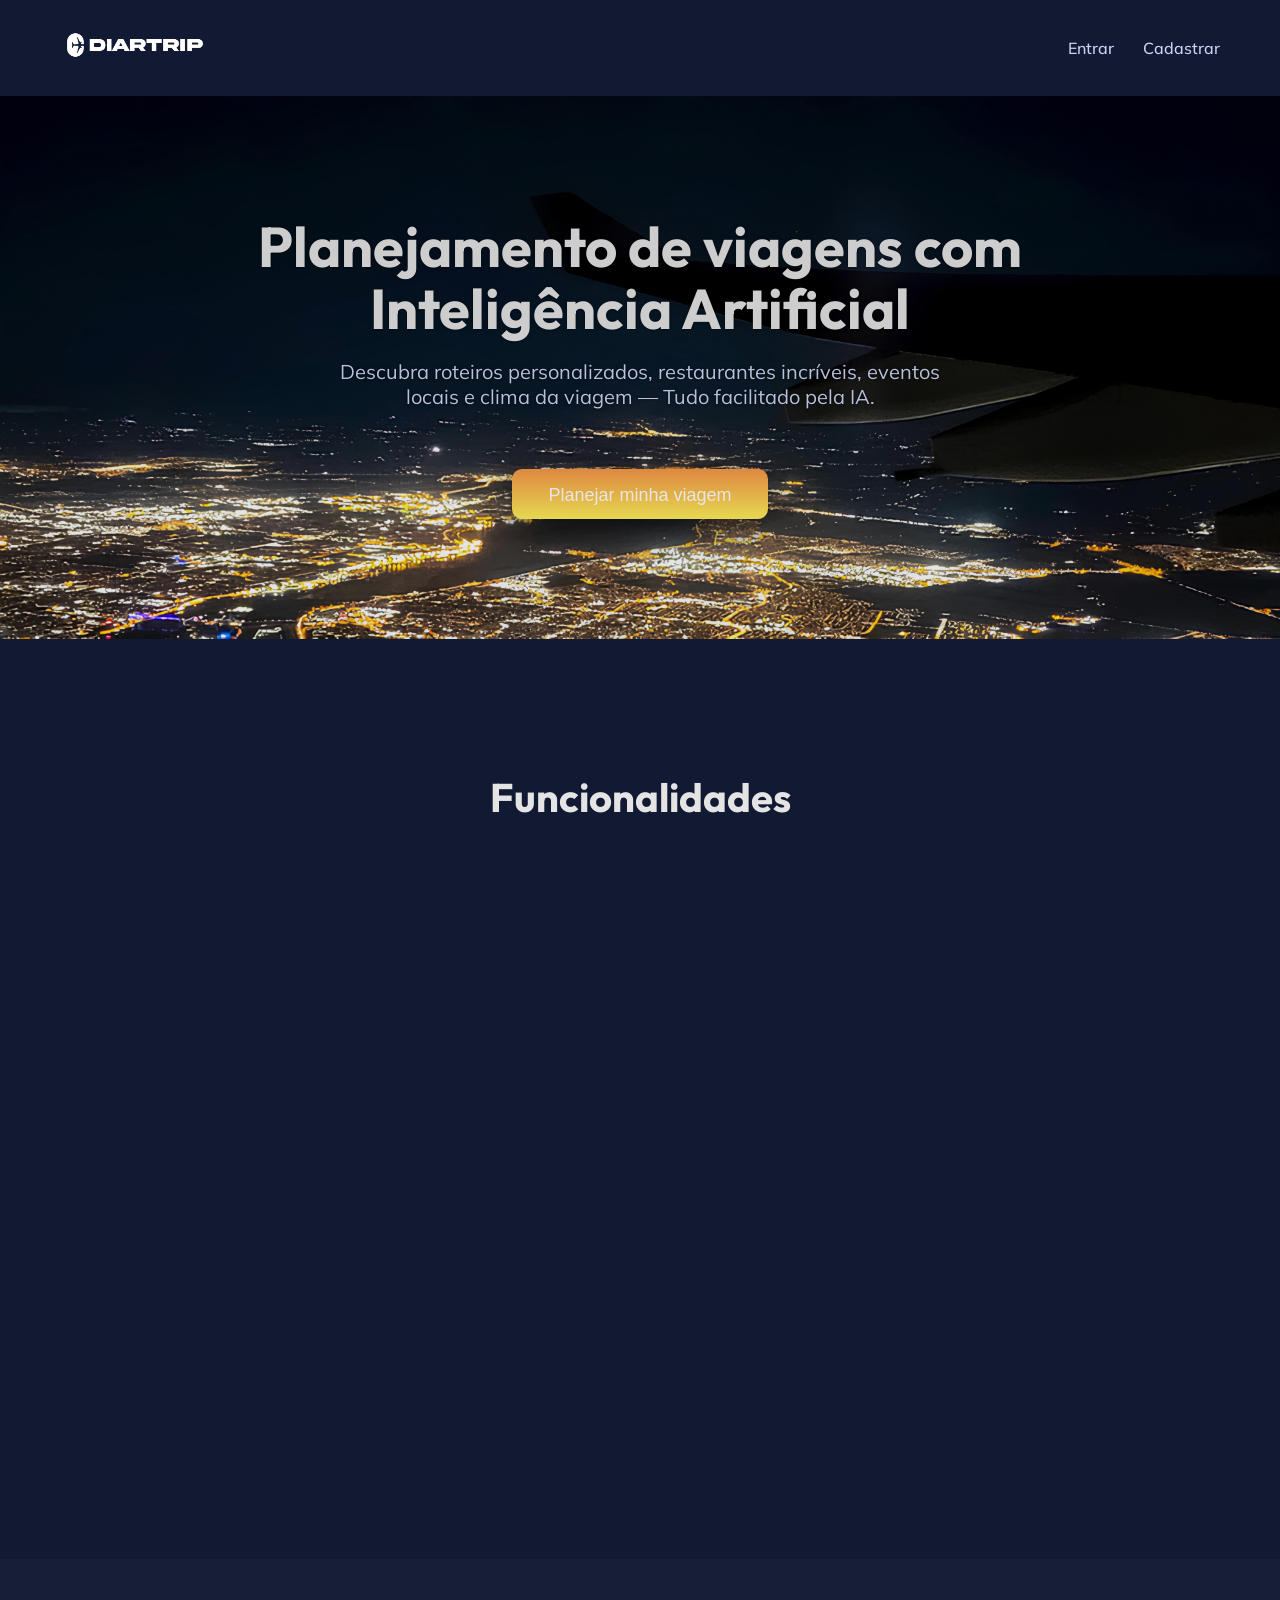
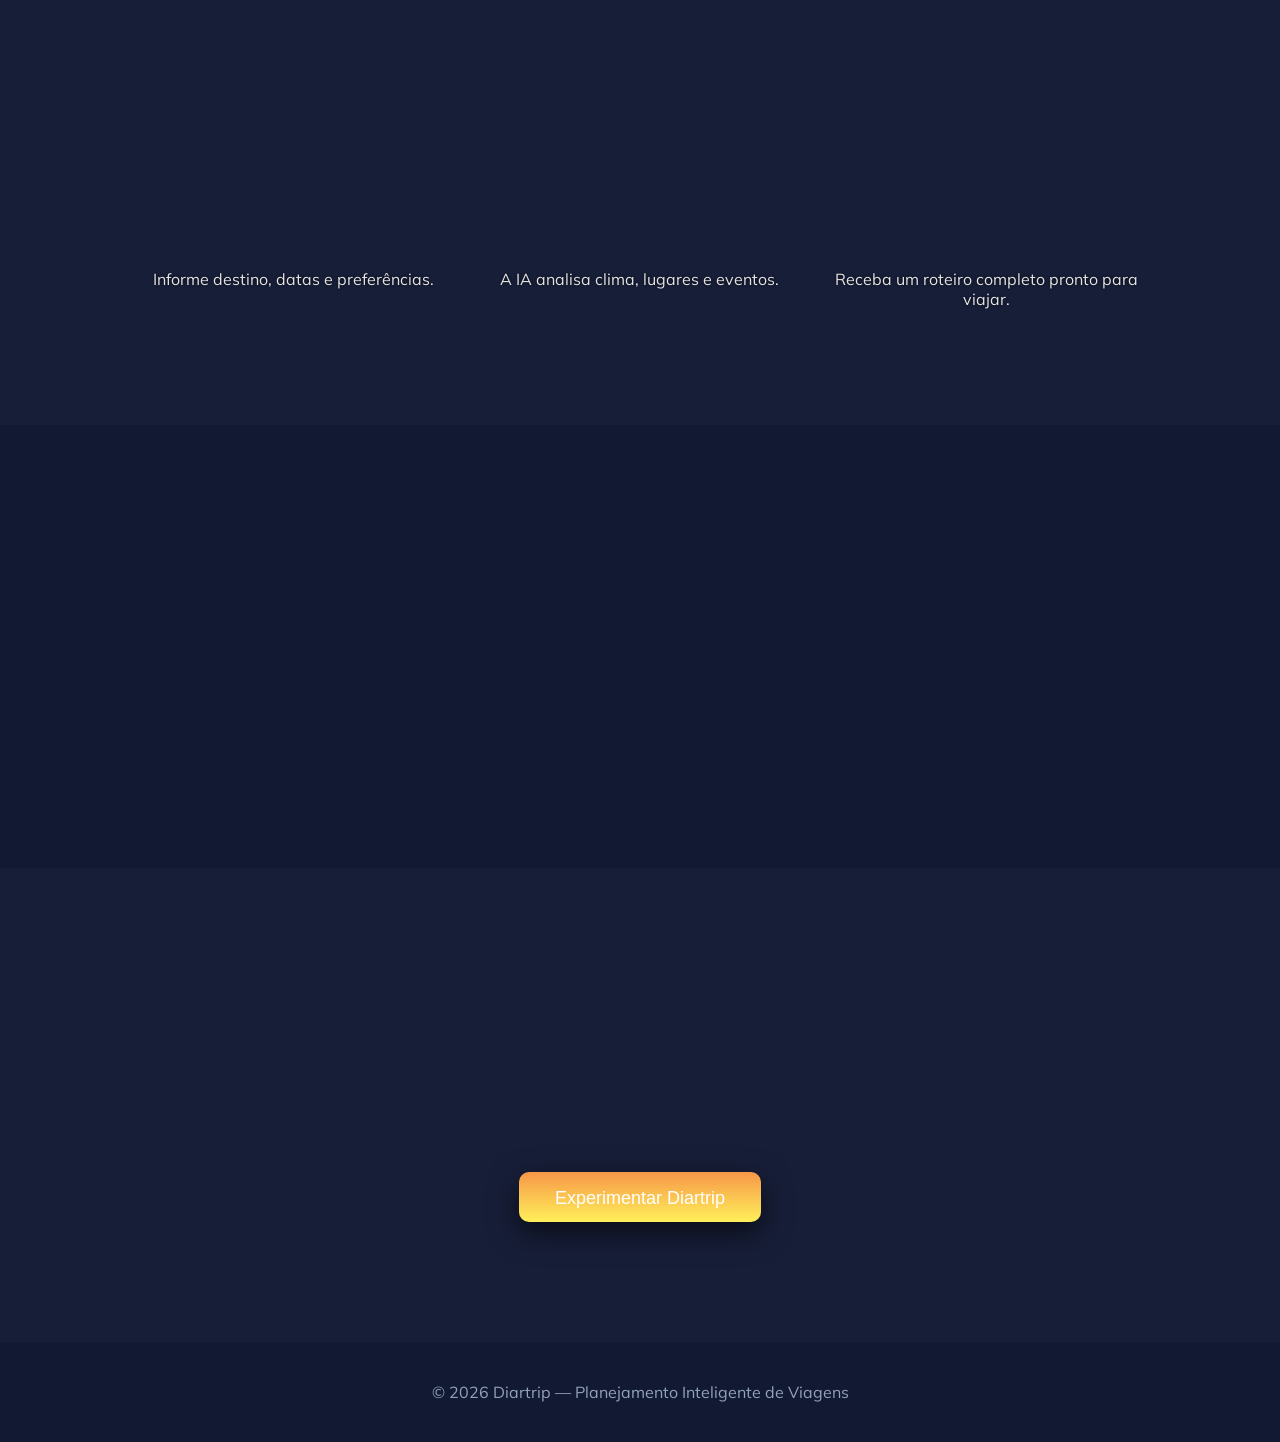
<file: index.html>
<!DOCTYPE html>
<html lang="pt-br">
<head>
<meta charset="UTF-8">
<meta name="viewport" content="width=device-width, initial-scale=1.0">
<title>Diartrip</title>
<link href="https://fonts.googleapis.com/css2?family=Inter:wght@300;400;600;700&display=swap" rel="stylesheet">
<link href="https://unpkg.com/aos@2.3.1/dist/aos.css" rel="stylesheet">
<link rel="stylesheet" href="static/style.css">
<link rel="shortcut icon" href="imagens/favicon-diartrip.png" type="image/x-icon">
</head>
<body>
    <header>
        <a href="index.html"><div class="logo"><img src="imagens/logo-diartrip.png" alt=""></div></a>
        <nav>
            <a href="login.html">Entrar</a>
            <a href="form.html">Cadastrar</a>
            <!-- <a href="#reviews">Avaliações</a> -->
        </nav>
    </header>

    <section class="hero">
        <h1 class="titulo">Planejamento de viagens com Inteligência Artificial</h1>
        <p>Descubra roteiros personalizados, restaurantes incríveis, eventos locais e clima da viagem —  Tudo facilitado pela IA.</p>
        <button class="cta"><a href="form.html">Planejar minha viagem</a></button>
    </section>

    <section id="features" class="features">
        <h2 class="section-title titulo" data-aos="fade-up">Funcionalidades</h2>
        <div class="grid">

        <div class="card" data-aos="fade-up">
            <div class="icon">🤖</div>
            <h3 class="titulo">Roteiros com IA</h3>
            <p >Planejamento automático baseado no seu estilo de viagem, datas e orçamento.</p>
        </div>

        <div class="card" data-aos="fade-up">
            <div class="icon">🌦️</div>
            <h3 class="titulo">Clima da viagem</h3>
            <p >Veja a previsão do tempo durante o período da viagem.</p>
        </div>

        <div class="card" data-aos="fade-up">
            <div class="icon">🍽️</div>
            <h3 class="titulo">Restaurantes recomendados</h3>
            <p >Descubra os melhores restaurantes avaliados por viajantes.</p>
        </div>

        <div class="card" data-aos="fade-up">
            <div class="icon">🎉</div>
            <h3 class="titulo">Eventos locais e pontos turísticos</h3>
            <!-- <p>Shows, festivais, eventos que acontecerão durante sua viagem.</p> -->
            <p >Pontos turístico, shows, festivais e eventos próximos ao seu destino e todos os seus detalhes.</p>
        </div>

        <div class="card" data-aos="fade-up">
            <div class="icon">🏨</div>
            <h3 class="titulo">Hotéis ideais</h3>
            <p >Encontre hospedagens com localização estratégica.</p>
        </div>

        <div class="card" data-aos="fade-up">
            <div class="icon">🗺️</div>
            <h3 class="titulo">Roteiro otimizado</h3>
            <p >A IA organiza os passeios evitando deslocamentos desnecessários.</p>
        </div>

        <div class="card" data-aos="fade-up">
            <div class="icon">🗣️</div>
            <h3 class="titulo">Conversa com IA</h3>
            <p >Converse com a IA e tire dúvidas facilmente.</p>
        </div>
        
        <div class="card" data-aos="fade-up">
            <div class="icon">📈</div>
            <h3 class="titulo">Formação de grupos</h3>
            <p>Reuna-se com os seus amigos ou familiares e discuta as melhores ideias para melhorar a sua viagem.</p>
        </div>

        </div>
    </section>

    <section id="how" class="how">
        <h2 class="section-title" data-aos="fade-up">Como funciona</h2>
        <div class="steps">

        <div>
        <div class="step-number" data-aos="fade-down">1</div>
        <p >Informe destino, datas e preferências.</p>
        </div>

        <div>
        <div class="step-number" data-aos="fade-down">2</div>
        <p >A IA analisa clima, lugares e eventos.</p>
        </div>

        <div>
        <div class="step-number" data-aos="fade-down">3</div>
        <p >Receba um roteiro completo pronto para viajar.</p>
        </div>

        </div>
    </section>

    <section id="reviews" class="testimonials">
        <h2 class="section-title titulo" data-aos="fade-up">O que usuários dizem</h2>
        <div class="grid txt">

        <div class="quote" data-aos="fade-down">
        "Planejei minha viagem inteira em minutos. Incrível!"
        </div>

        <div class="quote" data-aos="fade-down">
        "A IA encontrou restaurantes que eu nunca teria descoberto sozinho."
        </div>

        <div class="quote" data-aos="fade-down">
        "Muito melhor que pesquisar tudo manualmente."
        </div>

        </div>
    </section>

    <section class="cta-section">
        <h2 data-aos="fade-up">Comece a planejar sua próxima aventura</h2>
        <p data-aos="fade-up">Descubra o futuro do planejamento de viagens.</p>
        <button class="cta"><a href="form.html">Experimentar Diartrip</a></button>
    </section>

    <footer class="txt">
    © 2026 Diartrip — Planejamento Inteligente de Viagens
    </footer>


    <script src="https://unpkg.com/aos@2.3.1/dist/aos.js"></script>
    <script>
         AOS.init()
    </script>
</body>
</html>
</file>
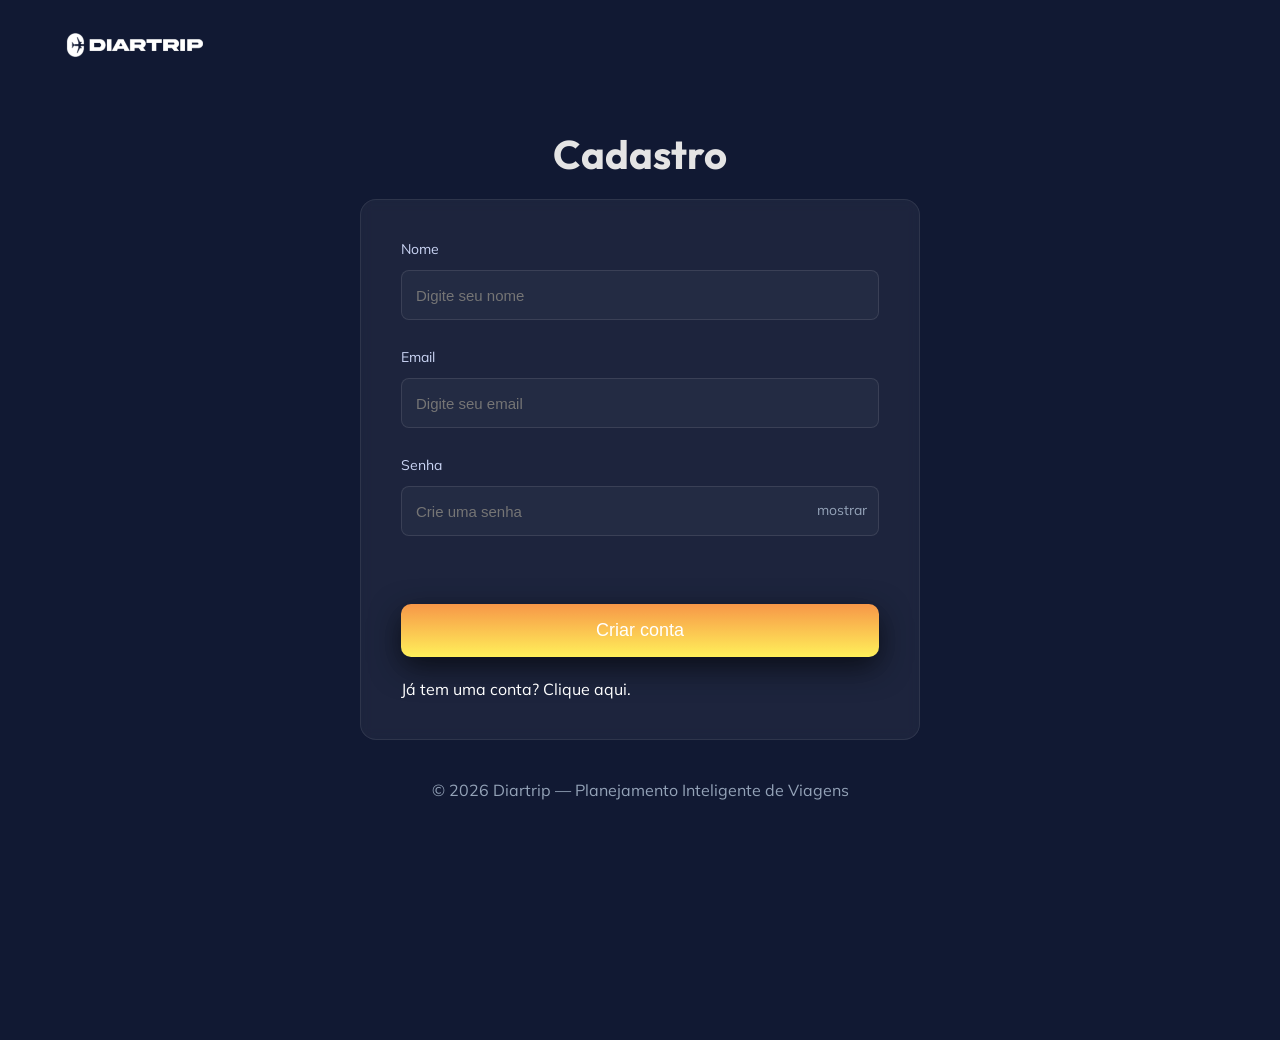
<file: form.html>
<!DOCTYPE html>
<html lang="pt-br">
<head>
    <meta charset="UTF-8">
    <meta name="viewport" content="width=device-width, initial-scale=1.0">
    <link rel="stylesheet" href="static/style.css">
    <link href="https://fonts.googleapis.com/css2?family=Inter:wght@300;400;600;700&display=swap" rel="stylesheet">
    <title>Diartrip - Cadastro</title>
    <link rel="shortcut icon" href="imagens/favicon-diartrip.png" type="image/x-icon">
</head>
<body>
    <header>
        <a href="index.html"><div class="logo"><img src="imagens/logo-diartrip.png" alt=""></div></a>
    </header>
    <section style="padding:100px 20px; max-width:600px; margin:auto; position: relative; bottom: 100px;">
        <h2 class="section-title titulo" style="margin-bottom:20px;">Cadastro</h2>
        <form id="signupForm" style="display:flex; flex-direction:column; gap:22px; background:rgba(255,255,255,0.05); padding:40px; border-radius:16px; border:1px solid rgba(255,255,255,0.08); backdrop-filter:blur(6px); position:relative;">

        <div class="field">
        <label>Nome</label>
        <input id="name" type="text" placeholder="Digite seu nome" required>
        <span class="error" id="nameError"></span>
        </div>

        <div class="field">
        <label>Email</label>
        <input id="email" type="email" placeholder="Digite seu email" required>
        <span class="error" id="emailError"></span>
        </div>

        <div class="field" style="position:relative">
        <label>Senha</label>
        <input id="password" type="password" placeholder="Crie uma senha" required>
        <span id="togglePassword" style="position:absolute; right:12px; top:45px; cursor:pointer; font-size:14px; color:#94a3b8;">mostrar</span>
        <span class="error" id="passwordError"></span>
        </div>
        <input class="cta" id="submit" type="submit" value="Criar conta">
        <div class="login"><a href="login.html">Já tem uma conta? Clique aqui.</a></div>
        
    </form>
    
    <footer>
    © 2026 Diartrip — Planejamento Inteligente de Viagens
    </footer>
<script>
    const form = document.getElementById("signupForm")
    const nameInput = document.getElementById("name")
    const emailInput = document.getElementById("email")
    const passwordInput = document.getElementById("password")
    const togglePassword = document.getElementById("togglePassword")

    const nameError = document.getElementById("nameError")
    const emailError = document.getElementById("emailError")
    const passwordError = document.getElementById("passwordError")

    // const success = document.getElementById("success")

    const submit = document.querySelector("#submit")

    form.addEventListener("submit", function(e){
        e.preventDefault()

        let valid = true

        nameError.textContent = ""
        emailError.textContent = ""
        passwordError.textContent = ""

        if(nameInput.value.length < 3){
            nameError.textContent = "Nome deve ter pelo menos 3 caracteres"
            valid = false
        }

        if(!emailInput.value.includes("@")){
            emailError.textContent = "Email inválido"
            valid = false
        }

        if(passwordInput.value.length < 6){
            passwordError.textContent = "Senha deve ter no mínimo 6 caracteres"
            valid = false
        }

        if(valid){
            // success.style.display = "block"
            form.reset()
        }
    })

    // mostrar ou esconder senha

    togglePassword.addEventListener("click", () => {
        if(passwordInput.type === "password"){
            passwordInput.type = "text"
            togglePassword.textContent = "ocultar"
        }else{
            passwordInput.type = "password"
            togglePassword.textContent = "mostrar"
    }
    })

    // quando for clicado em enviar
    submit.addEventListener("click", async ()=>{
        console.log(
            `
            "nome": ${nameInput.value},
            "email": ${emailInput.value},
            "senha": ${passwordInput.value}
            `
        )

        const nome = nameInput.value
        const email = emailInput.value
        const senha = passwordInput.value

        if(nameInput.value != "" && emailInput.value != "" && passwordInput.value != ""){
            const resp = await fetch(`http://127.0.0.1:8000/usuarios?nome=${nome}&email=${email}&senha=${senha}`, {
            method: "POST",
            headers:{
                "Content-type": "application/json"
            }
            // body: JSON.stringify({
            //     "nome": nome,
            //     "email": email,
            //     "senha": password
            // }),
            })
            if(resp.ok){
                const respLogin = await fetch(`http://127.0.0.1:8000/login?email=${email}&senha=${senha}`, {
                    method: "POST",
                    headers:{
                        "Content-type": "application/json"
                    }
                })

                if(!respLogin.ok){
                    console.log("Erro no login do usuário!")
                    return
                } 

                const dados = await respLogin.text()

                console.log("Dados do login: "+dados)

                const respJson = JSON.parse(dados)

                sessionStorage.setItem("token", respJson.token)
                sessionStorage.setItem("id", respJson.usuario_id)

                window.location.href = "lobby.html" 
            }else{
                const dados = await resp.json()
                console.log("Erro no envio dos dados: "+dados)
                return
            }
        }     
    })
</script>
</body>
</html>
</file>
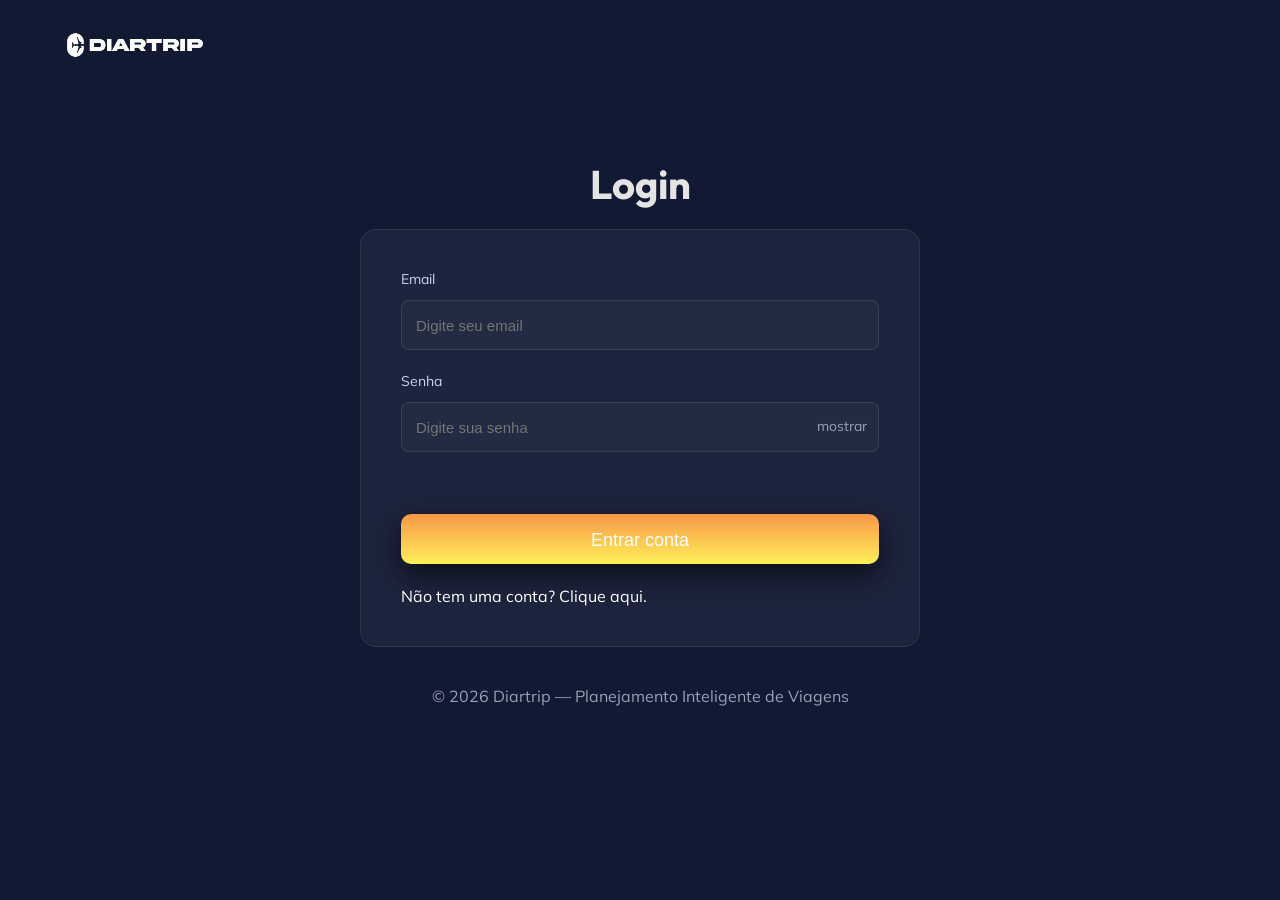
<file: login.html>
<!DOCTYPE html>
<html lang="pt-br">
<head>
    <meta charset="UTF-8">
    <meta name="viewport" content="width=device-width, initial-scale=1.0">
    <link rel="stylesheet" href="static/style.css">
    <link href="https://fonts.googleapis.com/css2?family=Inter:wght@300;400;600;700&display=swap" rel="stylesheet">
    <link href="https://unpkg.com/aos@2.3.1/dist/aos.css" rel="stylesheet">
    <title>Diartrip - Login</title>
    <link rel="shortcut icon" href="imagens/favicon-diartrip.png" type="image/x-icon">
</head>
<body>
    <header>
        <a href="index.html"><div class="logo"><img src="imagens/logo-diartrip.png" alt=""></div></a>
    </header>
    <section style="padding:100px 20px; max-width:600px; max-height: 550px; margin:auto; position: relative; bottom: 70px;">
        <h2 class="section-title titulo" style="margin-bottom:20px;">Login</h2>
        <form id="signupForm" style="display:flex; flex-direction:column; gap:22px; background:rgba(255,255,255,0.05); padding:40px; border-radius:16px; border:1px solid rgba(255,255,255,0.08); backdrop-filter:blur(6px); position:relative;">

            <div class="field">
                <label>Email</label>
                <input id="email" type="email" placeholder="Digite seu email" required>
            </div>

            <div class="field" style="position:relative">
                <label>Senha</label>
                <input id="password" type="password" placeholder="Digite sua senha" required>
                <span class="togglePassword" style="position:absolute; right:12px; top:45px; cursor:pointer; font-size:14px; color:#94a3b8;">mostrar</span>  
            </div>

            <span class="error" id="submitError" style="display: none;">Não foi possível realizar o login, tente novamente.</span>
            
            <button class="cta" id="submit" type="submit">Entrar conta</button>

            <div class="login"><a href="form.html">Não tem uma conta? Clique aqui.</a></div>

        </form>
    </section>
    <footer>
    © 2026 Diartrip — Planejamento Inteligente de Viagens
    </footer>

    <script>
        const togglePassword = document.querySelector(".togglePassword")
        const emailInput = document.getElementById("email")
        const passwordInput = document.getElementById("password")
        const submit = document.querySelector("#submit")



        togglePassword.addEventListener("click", () => {
            if(passwordInput.type === "password"){
                passwordInput.type = "text"
                togglePassword.textContent = "ocultar"
            }else{
                passwordInput.type = "password"
                togglePassword.textContent = "mostrar"
            } 
        })

        submit.addEventListener("click", async (e)=>{
            e.preventDefault()
            const submitError = document.querySelector("#submitError")
            if(emailInput.value != "" && passwordInput.value != ""){
                const resp = await fetch(`http://127.0.0.1:8000/login?email=${emailInput.value}&senha=${passwordInput.value}`, {
                    method: "POST",
                    headers:{
                    "Content-type": "application/json"
                    }
                })
                    
                if(resp.ok){
                    const dados = await resp.text()

                    console.log("Dados do login: "+dados)

                    const respJson = JSON.parse(dados)

                    sessionStorage.setItem("token", respJson.token)
                    sessionStorage.setItem("id", respJson.usuario_id)

                    window.location.href = "lobby.html"  
                }          
                else if(resp.status === 401) submitError.style.display = "block"
            }                            
        })
    </script>
    <script src="https://unpkg.com/aos@2.3.1/dist/aos.js"></script>
   
</body>
</html>
</file>
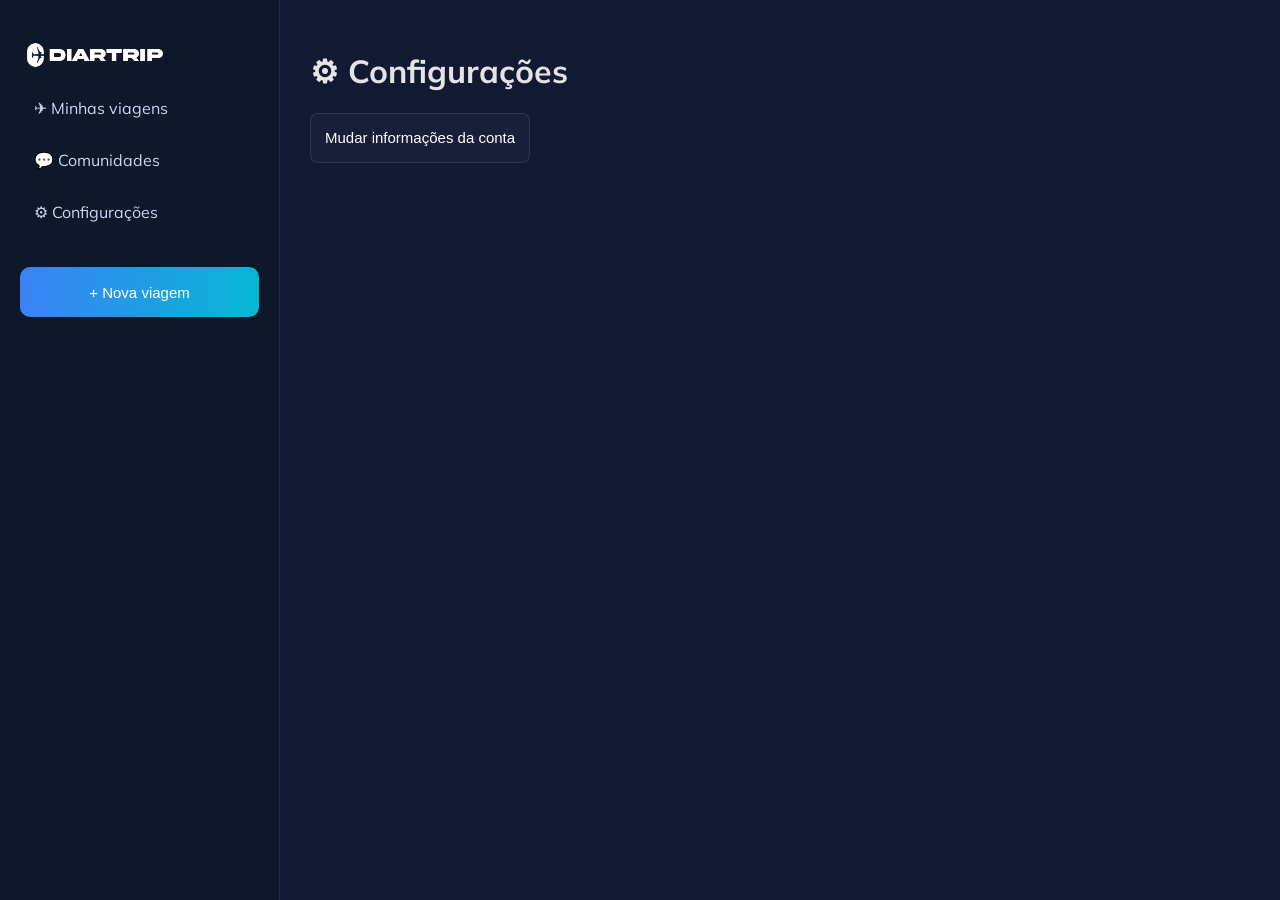
<file: lobby-pags/config.html>
<!DOCTYPE html>
<html lang="pt-br">
<head>
<meta charset="UTF-8">
<meta name="viewport" content="width=device-width, initial-scale=1.0">
<title>Diartrip</title>
<link href="https://fonts.googleapis.com/css2?family=Inter:wght@300;400;600;700&display=swap" rel="stylesheet">
<link rel="stylesheet" href="https://fonts.googleapis.com/css2?family=Material+Symbols+Outlined:opsz,wght,FILL,GRAD@20..48,100..700,0..1,-50..200&icon_names=arrow_back" />
<link rel="stylesheet" href="../static/style.css">
<link rel="shortcut icon" href="../imagens/favicon-diartrip.png" type="image/x-icon">
</head>
<body>
    <div class="app">

    <div class="sidebar">

    <a href="../lobby.html">
        <div class="logo"><img src="../imagens/logo-diartrip.png" alt=""></div>
    </a>

    <a href="../lobby.html">
        <div class="menu-item">✈ Minhas viagens</div>
    </a>
    <div class="menu-item">💬 Comunidades</div>
    <a href="#">
        <div class="menu-item">⚙ Configurações</div>
    </a>

    <a href="form-viagem.html">
        <button class="new-trip">+ Nova viagem</button>
    </a>

    </div>
        
    <div class="main">
        <h1>⚙ Configurações</h1>

        <div class="container">
            <div>
                <div class="action">
                    <button id="btnAlterarConta">Mudar informações da conta</button>
                </div>
            </div>

            <section style="padding:100px 20px; max-width:1200px; margin:auto; position: relative; bottom: 70px;display:flex; flex-direction:column; gap:15px; display: none;" id="alterarConta">
                    <div class="back">
                        <span class="material-symbols-outlined">
                        arrow_back
                        </span>
                    </div>

                    <h2>Alterar informações da conta</h2>
                    <div class="field">
                        <label for="foto">Nova foto de perfil</label>
                        <input id="foto" type="file" accept=".png">
                        <div>
                            *foto
                        </div>
                    </div>

                    <div class="field">
                        <label for="nome">Novo nome</label>
                        <input id="nome" type="text" placeholder="Seu nome">
                    </div>

                    <div class="field">
                        <label for="email">Novo email</label>
                        <input id="email" type="email" placeholder="seu@email.com">
                    </div>

                    <div class="field" style="position: relative;">
                        <label for="senha">Confirme sua senha</label>                      
                        <input id="senha" type="password" placeholder="Sua senha" required>
                        <span class="togglePassword" style="font-size:14px; color:#94a3b8;cursor: pointer; top: 45px; right: 10px; text-align: right; position: absolute;display: inline-block;">mostrar</span>
                    </div>
                    <div class="error" style="display: none;"></div>
                    <div class="sucess" style="display: none;"></div>
                
                    <div class="actions" style="margin: 20px; display: flex; justify-content: space-between;">
                        <button class="save" type="submit">Salvar alterações</button>
                        <button class="delete">Excluir conta</button>
                    </div>
            </section>
        </div>
    </div>

    <script>
        const togglePassword = document.querySelector(".togglePassword")
        const nomeInput = document.querySelector("#nome")
        const emailInput = document.querySelector("#email")
        const passwordInput = document.querySelector("#senha")
        const btnBack = document.querySelector(".back")
        const btnSave = document.querySelector(".save")
        const btnDelete = document.querySelector(".delete")

        const msgSucess = document.querySelector(".sucess")
        const msgError = document.querySelector(".error")

        const btnAlterarConta = document.querySelector("#btnAlterarConta")
        const divAlterarConta = document.querySelector("#alterarConta")

        btnAlterarConta.addEventListener("click", ()=>{
            btnBack.addEventListener("click", ()=>{
                btnAlterarConta.parentElement.style.display="block"
                divAlterarConta.style.display="none"
            })
            btnAlterarConta.parentElement.style.display="none"
            divAlterarConta.style.display="flex"
        })

        const colocarDados = async ()=>{
           const respGetUsuario = await fetch(`http://127.0.0.1:8000/usuarios/${sessionStorage.getItem("id")}`, {
                method: 'GET', 
                headers: {
                    'Authorization': `Bearer ${sessionStorage.getItem("token")}`,
                    'Content-Type': 'application/json'
                }
           })
            if(respGetUsuario.ok){
                const dados = await respGetUsuario.text()
                const respJson = JSON.parse(dados)
                nomeInput.value = respJson.nome
                emailInput.value = respJson.email
            } 
        } 

        colocarDados()

        btnSave.addEventListener("click", async ()=>{
            if(passwordInput.value.length >= 6){
                const respPutUsuario = await fetch(`http://127.0.0.1:8000/usuarios/${sessionStorage.getItem("id")}`, {
                    method: 'PUT', 
                    headers: {
                        'Authorization': `Bearer ${sessionStorage.getItem("token")}`,
                        'Content-Type': 'application/json'
                    },
                    body: JSON.stringify({
                        nome: nomeInput.value,
                        email: emailInput.value
                    })
                })
                if(respPutUsuario.ok){
                    esconderAvisos()
                    msgSucess.style.display = "block"
                    msgSucess.innerHTML = "Usuário atualizado com sucesso!"
                    limparCampos()
                    colocarDados()
                } else {
                    esconderAvisos()
                    msgError.style.display = "block"
                    msgError.innerHTML = "Aconteceu algum erro ao atualizar o usuário. Tente novamente."
                } 
            } else {
                esconderAvisos()
                msgError.style.display = "block"
                msgError.innerHTML = "A senha deve ter no mínimo 6 caracteres."
            } 
        })

        btnDelete.addEventListener("click", async ()=>{
            const respDeleteUsuario = await fetch(`http://127.0.0.1:8000/usuarios/${sessionStorage.getItem("id")}`, {
                method: 'DELETE', 
                headers: {
                    'Authorization': `Bearer ${sessionStorage.getItem("token")}`,
                    'Content-Type': 'application/json'
                }
            })
            if(respDeleteUsuario.ok){
                esconderAvisos()
                msgSucess.style.display = "block"
                msgSucess.innerHTML = "Usuário deletado com sucesso!"
                setTimeout(()=>{ window.location.href = "../index.html" }, 2000)
            } else {
                esconderAvisos()
                msgError.style.display = "block"
                msgError.innerHTML = "Aconteceu algum erro ao deletar o usuário. Tente novamente."
            } 
        })

        const esconderAvisos = ()=>{
            msgError.style.display = "none"
            msgSucess.style.display = "none"
        }

        const limparCampos = ()=>{
            nomeInput.value = ""
            emailInput.value = ""
            passwordInput.value = ""
        }

        togglePassword.addEventListener("click", () => {
            if(passwordInput.type === "password"){
                passwordInput.type = "text"
                togglePassword.textContent = "ocultar"
            } else {
                passwordInput.type = "password"
                togglePassword.textContent = "mostrar"
            } 
        })
    </script>
</body>
</html>
</file>
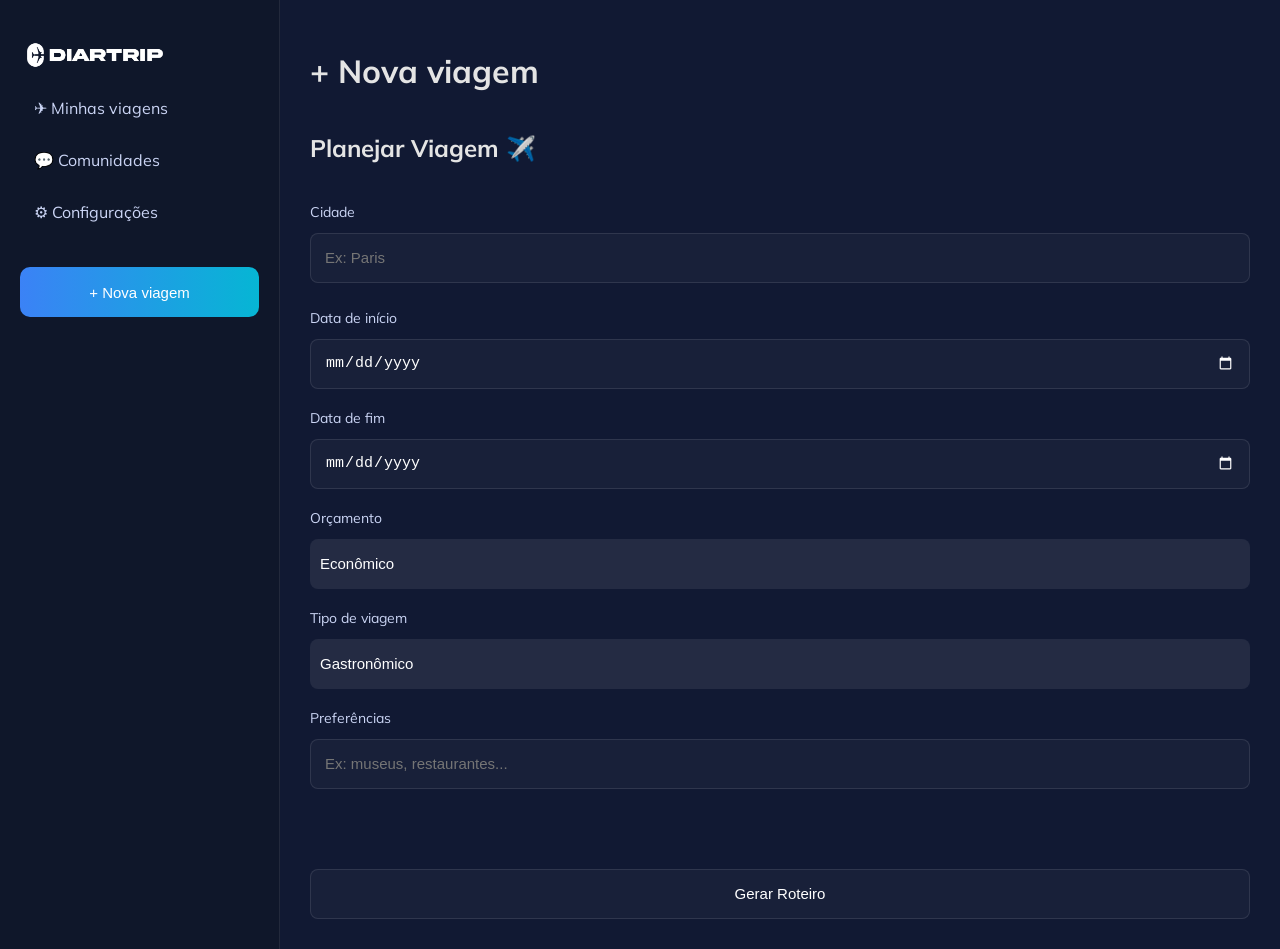
<file: lobby-pags/form-viagem.html>
<!DOCTYPE html>
<html lang="pt-br">
<head>
<meta charset="UTF-8">
<meta name="viewport" content="width=device-width, initial-scale=1.0">
<title>Diartrip</title>
<link href="https://fonts.googleapis.com/css2?family=Inter:wght@300;400;600;700&display=swap" rel="stylesheet">
<link rel="stylesheet" href="https://fonts.googleapis.com/css2?family=Material+Symbols+Outlined:opsz,wght,FILL,GRAD@20..48,100..700,0..1,-50..200&icon_names=arrow_back" />
<link rel="stylesheet" href="../static/style.css">
<link rel="shortcut icon" href="../imagens/favicon-diartrip.png" type="image/x-icon">
</head>
<body>
    <div class="app">

    <div class="sidebar">

    <a href="../lobby.html">
        <div class="logo"><img src="../imagens/logo-diartrip.png" alt=""></div>
    </a>

    <a href="../lobby.html">
        <div class="menu-item">✈ Minhas viagens</div>
    </a>
    <div class="menu-item">💬 Comunidades</div>

    <a href="config.html">
        <div class="menu-item">⚙ Configurações</div>
    </a>

    <a href="#">
        <button class="new-trip">+ Nova viagem</button>
    </a>

    </div>
        
    <div class="main">

        <h1>+ Nova viagem</h1>

        <div class="container" style="display: flex;flex-direction: column;gap: 20px;">

            <h2>Planejar Viagem ✈️</h2>

            <div class="field">
                <label for="cidade">Cidade</label>

                <input id="cidade" placeholder="Ex: Paris" required>

                <div class="sugestoes" id="sugest-cidade">
                    
                </div>
            </div>

            <div class="field" style="flex:1">
                <label for="inicio">Data de início</label>
                <input id="inicio" type="date" required>
            </div>

            <div class="field" style="flex:1">
                <label for="fim">Data de fim</label>
                <input id="fim" type="date" required>
            </div>
            

            <div class="field">
                <label for="orcamento">Orçamento</label>

                <select id="orcamento">
                    <option value="economico">Econômico</option>
                    <option value="medio">Médio</option>
                    <option value="luxo">Luxo</option>
                </select>
            </div>

            <div class="field">
                <label for="tipo">Tipo de viagem</label>

                <select id="tipo">
                    <option value="gastronomico">Gastronômico</option>
                    <option value="aventura">Aventura</option>
                    <option value="cultural">Cultural</option>
                    <option value="relax">Relaxamento</option>
                </select>
            </div>

            <div class="field">
                <label for="preferencias">Preferências</label>

                <input id="preferencias" placeholder="Ex: museus, restaurantes...">
            </div>

            <div class="error" style="margin-bottom: 20px;">
                
            </div>

            <div class="sucess">
                
            </div>

            <button type="submit">Gerar Roteiro</button>

            <div id="result" class="result" style="display: none;">
                Roteiro sendo gerado...
            </div>

        </div>       
    </div>

<script>
    const viagem = {
        paisIng: "",
        cidade: ""
    }

    // const inputPais = document.querySelector("#pais")

    const inputCidade = document.querySelector("#cidade")
    const inputDataInicio = document.querySelector("#inicio")
    const inputDataFim = document.querySelector("#fim")

    const orcamento = document.querySelector("#orcamento")
    const tipoViagem = document.querySelector("#tipo")

    const prefs = document.querySelector("#preferencias")

    const divError = document.querySelector(".error")
    const divSucess = document.querySelector(".sucess")

    document.addEventListener("click", (e)=>{

        if(!e.target.closest("#cidade")){

            const sugestCidades = document.querySelector("#sugest-cidade")

            const cidades = [...sugestCidades.childNodes]

            if(cidades.length > 0){
                cidades[0].click()
            }

            sugestCidades.innerHTML = ''
        }
    })

    inputCidade.addEventListener("input", ()=>{

        setTimeout(async ()=>{

            if(inputCidade.value.trim() == ""){
                document.querySelector("#sugest-cidade").innerHTML = ""
                return
            }

            const resp = await fetch(`https://api.geoapify.com/v1/geocode/autocomplete?text=${inputCidade.value}&apiKey=803e071045c64d13a3dbb8c9058c323a&lang=pt`, {
                method: 'GET',
            })

            if(!resp.ok){
                console.log("Erro na requisição autocomplete: "+resp)
                return
            }

            const dados = await resp.json()

            mostrarCidades(dados['features'])

        },300)

    })

    const mostrarCidades = (array)=>{

        const sugestCidades = document.querySelector("#sugest-cidade")

        sugestCidades.innerHTML = ''

        array.forEach(item => {

            const props = item.properties

            const cidade =
                props.city ||
                props.town ||
                props.village ||
                props.name ||
                ""

            const estado = props.state || ""
            const pais = props.country || ""

            if(cidade != ""){

                const div = document.createElement('div')

                div.innerHTML = props.formatted

                div.classList.add("item-sugest")

                div.addEventListener("click", ()=>{

                    if(cidade == ""){

                        return
                    }

                    inputCidade.value = props.formatted

                    viagem.cidade = cidade
                    viagem.paisIng = pais

                    sugestCidades.innerHTML = ''

                })

                sugestCidades.append(div)
            }

        })

    }

    document.querySelector("button[type='submit']").addEventListener('click', async ()=>{

        const dataInc = inputDataInicio.value.split("-")
        const dataFim = inputDataFim.value.split("-")

        console.log(dataInc) // data de início
        console.log(dataFim) // data de fim

        const anoAtual = new Date().getFullYear() // pega o ano atual.
        const diaAtual = new Date().getDate()
        const mesAtual = new Date().getMonth() + 1

        console.log(diaAtual)

        divError.innerHTML = ""
        divSucess.innerHTML = ""

        // data[2] - dias
        // data[1] - meses
        // data[0] - ano

        if(
            inputCidade.value.trim() == "" ||
            inputDataInicio.value == "" ||
            inputDataFim.value == ""
        ){
            divError.innerHTML = "Preencha todos os campos."
            return
        }

        if(
            (dataInc[2] >= dataFim[2] && dataInc[1] == dataFim[1]) ||
            dataInc[0] > dataFim[0] ||
            dataInc[1] > dataFim[1] ||
            (dataInc[0] < anoAtual || dataFim[0] < anoAtual) ||
            (dataInc[2] < diaAtual && dataInc[1] == mesAtual) ||
            (dataFim[2] < diaAtual && dataFim[1] == mesAtual)
        ){

            divError.innerHTML = "Informações inválidas"

            console.log("Data inválida.")

            return
        }

        try {
            console.log("Cidade: "+inputCidade.value)
            console.log("Data de início: "+inputDataInicio.value)
            console.log("Data final: "+inputDataFim.value)
            console.log("Orçamento: "+orcamento.value)
            console.log("Tipo de viagem: "+tipoViagem.value)
            console.log("Preferências: "+prefs.value)

            const resp = await fetch("http://127.0.0.1:8000/grupos", { // criar viagem
                method: "POST",

                headers: {
                    "Content-Type": "application/json",
                    "Authorization": `Bearer ${sessionStorage.getItem("token")}`
                },

                body: JSON.stringify({
                    nome_grupo: `Viagem para ${viagem.cidade || inputCidade.value}`,

                    destino_principal: inputCidade.value,

                    data_inicio: inputDataInicio.value,

                    data_fim: inputDataFim.value,

                    orcamento: orcamento.value,

                    tipo_viagem: tipoViagem.value,

                    preferencias: prefs.value
                })
            })

            const dados = await resp.json()

            if(!resp.ok){
                divError.innerHTML =
                    dados.detail || "Erro ao criar viagem"

                return
            }

            divSucess.innerHTML = "Viagem criada com sucesso!"

            fetch(`https://nominatim.openstreetmap.org/search?q=restaurants in ${inputCidade.value}&format=json&addressdetails=1`)
            .then(resp => resp.json())
            .then(dados=>console.log(dados))

            setTimeout(()=>{
                window.location.href = "../lobby.html"
            },1200)

        } catch(e){
            console.log(e)

            divError.innerHTML =
                "Erro ao conectar com servidor"
        }

    })

</script>
</body>
</html>
</file>
<file: static/style.css>
@import url('https://fonts.googleapis.com/css2?family=Outfit:wght@100..900&display=swap');
@import url('https://fonts.googleapis.com/css2?family=Mulish:ital,wght@0,200..1000;1,200..1000&display=swap');

:root{
    --fundo: #111933;
    --fundo2: #171e38;
    /* --fundo: #3f7f9c;
    --fundo2: #2f5f75; */
}

*{
    box-sizing:border-box
}
body{
    margin:0;
    font-family: "Mulish", sans-serif;
    /* background-image: linear-gradient(var(--fundo), var(--fundo2) 30%); */
    background-color: var(--fundo);
    color:#e4e4e4;
}

header{
    z-index: 999;
    display:flex;
    justify-content:space-between;
    align-items:center;
    padding:20px 60px;
    position:sticky;
    top:0;
    background:#2b396d00;
    /* background-color: var(--fundo); 2b396d93 */
    /* background-image: linear-gradient(#020202, #171e38 80%, #2b396d , #e4e4e4); */
    /* backdrop-filter:blur(10px); */
}

.logo{   
    margin: 0px !important;
}

.logo > img{
    width: 150px;
    height: 50px;
    /* min-width: 150px;
    min-height: 20px; */
    object-fit: cover;
}

a{
    text-decoration: none;
}

.logo{
    color: #ffff;
    font-weight:700;
    font-size:22px;
}

.titulo{
    font-family: "Outfit", sans-serif;
}

/* p, div, button, a, .txt{
    font-family: "Mulish", sans-serif;
} */

nav a{
    margin-left:25px;
    text-decoration:none;
    color:#cbd5f5;
    font-weight:500;
}

nav a:hover{
    color:white;
}

.hero{
    padding:120px 20px;
    text-align:center;
    background-image: url("../imagens/hero.jpg");
    background-size: cover;
    filter: brightness(90%);
}

.hero h1{
    
    text-shadow: 0px 0px 3px rgba(0, 0, 0, 0.6);
    font-size:56px;
    max-width:900px;
    margin:auto;
    line-height:1.1;
}

.hero p{
    margin-top:20px;
    font-size:20px;
    color:#cbd5f5;
    text-shadow: 0px 0px 3px rgba(0, 0, 0, 0.8);
    max-width:650px;
    margin-left:auto;
    margin-right:auto;
}

.cta{
    margin-top:40px;
    padding:16px 36px;
    font-size:18px;
    border-radius:10px;
    border:none;
    background:linear-gradient(#f79748, #fff05a);
    /* background-color: #f79748; */
    color:#fff;
    cursor:pointer;
    box-shadow:0 10px 30px rgba(0, 0, 0, 0.63);
    transition: .5s ease;
}

.cta a{
    color: #fff;
}

.cta:hover{
    transform:translateY(-5px);
}

.features{
    max-width:1200px;
    
    margin:auto;
    padding:100px 20px;
}

.section-title{
    text-align:center;
    font-size:40px;
    margin-bottom:60px;
}

.grid{
    display:grid;
    grid-template-columns:repeat(auto-fit,minmax(260px,1fr));
    gap:30px;
}

.card{
    background:rgba(255,255,255,0.05);
    padding:30px;
    border-radius:16px;
    /* backdrop-filter:blur(6px); */
    border:1px solid rgba(255,255,255,0.08);
    transition:0.3s;
}

.card:hover{
    /* transform:translateY(-6px); */
    background:rgba(255,255,255,0.08);
}

.card h3{
    margin-top:10px;
    font-size:20px;
}

.card p{
    color:#cbd5f5;
}

.icon{
    font-size:30px;
}

.how{
    background: var(--fundo2);
    text-shadow: 0px 0px 3px rgba(0, 0, 0, 0.8);

    padding:100px 20px;
}

.steps{
    max-width:1000px;
    margin:auto;
    display:grid;
    grid-template-columns:repeat(auto-fit,minmax(220px,1fr));
    gap:40px;
    text-align:center;
}

.step-number{
    width:50px;
    height:50px;
    border-radius:50%;
    display:flex;
    align-items:center;
    justify-content:center;
    margin:auto;
    background:linear-gradient(90deg,#3b82f6,#06b6d4);
    font-weight:700;
    margin-bottom:15px;
}

.testimonials{
    padding:100px 20px;
    max-width:1100px;
    margin:auto;
}

.quote{
    background:rgba(255,255,255,0.05);
    padding:30px;
    border-radius:16px;
    color:#cbd5f5;
}

.cta-section{
    text-align:center;
    padding:120px 20px;
    background:var(--fundo2);
}

.cta-section h2{
    text-shadow: 0px 0px 3px rgba(0, 0, 0, 0.6);

    font-size:42px;
    margin-bottom:20px;
}

.cta-section p {
    text-shadow: 0px 0px 3px rgba(0, 0, 0, 0.8);
}

footer{
    text-align:center;
    padding:40px 20px;
    color:#94a3b8;
}

@media (max-width:700px){
    .hero h1{
    font-size:38px;
    }
}

.field{
    display:flex;
    flex-direction:column;
    gap:6px;
}

.field label{
    font-size:14px;
    color:#cbd5f5;
}

.field input, button, select{
    cursor: pointer;
    height: 50px;
    padding:14px;
    border-radius:8px;
    border:1px solid rgba(255,255,255,0.1);
    background:rgba(255,255,255,0.03);
    color:white;
    font-size:15px;
    transition:all .2s ease;
}

.field input:focus, button:focus, select:focus{
    outline:none;
    border:1px solid #3b82f6;
    box-shadow:0 0 0 2px rgba(59,130,246,0.3);
}

.login a{
    color: #fff;
}

.login a:hover{
    text-decoration: underline;
}

.error{
    font-size:12px;
    color:#f87171;
}

.sucess{
    font-size:12px;
    color:#7cf871;
}

.app{
    display:grid;
    grid-template-columns:280px 1fr;
    min-height:100vh;
}

/* SIDEBAR */
.sidebar{
    background:#0f172a;
    padding:30px 20px;
    border-right:1px solid rgba(255,255,255,0.08);
}

.logo{
    font-size:22px;
    font-weight:700;
    margin-bottom:40px;
}

.menu-item{
    padding:12px 14px;
    border-radius:10px;
    margin-bottom:8px;
    color:#cbd5f5;
    cursor:pointer;
    transition:0.2s;
}

.menu-item:hover{
    background:rgba(255,255,255,0.08);
    color:white;
}

.new-trip{
    margin-top:25px;
    padding:12px;
    border:none;
    border-radius:10px;
    width:100%;
    background:linear-gradient(90deg,#3b82f6,#06b6d4);
    color:white;
    cursor:pointer;
}

/* MAIN */
.main{
    padding:30px;
    display:flex;
    flex-direction:column;
}

.header{
    display:flex;
    justify-content:space-between;
    align-items:center;
    margin-bottom:25px;
}

.user{
    background:rgba(255,255,255,0.08);
    padding:8px 14px;
    border-radius:20px;
}

.content{
    display:grid;
    grid-template-columns:1fr 380px;
    gap:25px;
    flex:1;
}

/* TRIPS */
.trips{
    background:rgba(255,255,255,0.05);
    border-radius:16px;
    padding:25px;
    border:1px solid rgba(255,255,255,0.08);
}

.trip-grid{
    display:grid;
    grid-template-columns:repeat(auto-fit,minmax(220px,1fr));
    gap:18px;
    margin-top:20px;
}

.trip-card{
    font-size:13px;
    display: flex;
    flex-direction: column;
    justify-content: space-around;
    align-items: flex-start;
    gap: 10px;
    background:#1e293b;
    border-radius:20px;
    padding:20px;
    transition:.3s;
    cursor:pointer;
    position:relative;
    border:2px solid transparent;
}

.trip-card:hover{
    transform:translateY(-4px);
}

.trip-card.ativo{
    border:2px solid #3b82f6;
}

.trip-date{
    color:#94a3b8;
}

/* CHAT */
.chat{
    background:rgba(255,255,255,0.05);
    border-radius:16px;
    border:1px solid rgba(255,255,255,0.08);
    display:flex;
    flex-direction:column;
}

.chat-header{
    padding:16px 20px;
    border-bottom:1px solid rgba(255,255,255,0.08);
    font-weight:600;
}

.chat-messages{
    flex:1;
    padding:20px;
    overflow-y:auto;
    font-size:14px;
    color:#cbd5f5;
}

.message{
    margin-bottom:14px;
}

.chat-input{
    display:flex;
    padding:14px;
    border-top:1px solid rgba(255,255,255,0.08);
    gap:10px;
}

.chat-input input{
    flex:1;
    padding:10px 12px;
    border-radius:8px;
    border:none;
    background:rgba(255,255,255,0.08);
    color:white;
}

.chat-input button{
    padding:10px 16px;
    border:none;
    border-radius:8px;
    background:linear-gradient(90deg,#3b82f6,#06b6d4);
    color:white;
    cursor:pointer;
}

@media(max-width:900px){
    .app{
        grid-template-columns:1fr;
    }

    .sidebar{
        display:none;
    }

.content{
    grid-template-columns:1fr;
    }
}

.back{
    display: inline-block;
    display: flex;
    align-items: center;
    width: 45px;
    background-color: rgb(9, 15, 28);
    box-shadow: 0px 0px 15px rgba(31, 31, 31, 0.345);
    padding: 10px;
    border-radius: 50%;
    cursor: pointer;
    transition: 0.5s;
}

.back:hover{
    transform: translateX(-5px);
}

.save{
    color: rgb(11, 18, 32);
    background-color: #7cf871;
}

.delete{
    color: rgb(15, 20, 30);
    background-color: #f87171;
}

label{
    font-size:14px;
    margin-bottom:6px;
    color:#94a3b8;
}

input, select{
    cursor: pointer;

    padding:10px;
    border:none;
    border-radius:8px;
    background:rgba(255,255,255,0.08);
    color:white;
}

select{
    appearance: none;
    padding-right: 40px;
}

input[type='date']::-webkit-calendar-picker-indicator{
    filter: invert(1);
}

option{
    color: black;
}

.item-sugest{
    border: 1px solid #fff;
    padding: 10px;
    border-radius: 5px;
    cursor: pointer;
    margin-bottom: 5px;
}

.ia-formatada {
    margin-top: 8px;
    line-height: 1.6;
}

.ia-formatada h1,
.ia-formatada h2,
.ia-formatada h3 {
    margin-top: 12px;
    margin-bottom: 8px;
    color: #ffffff;
}

.ia-formatada ul {
    padding-left: 20px;
    margin-top: 8px;
}

.ia-formatada li {
    margin-bottom: 6px;
}

.ia-formatada p {
    margin-bottom: 10px;
}

.ia-formatada strong {
    color: #ffd166;
}

.modal{
    position:fixed;
    inset:0;
    background:rgba(0,0,0,.7);
    display:none;
    justify-content:center;
    align-items:center;

    /* animation: name duration timing-function delay iteration-count direction fill-mode; */
    animation-name: enter-animation-modal;
    animation-duration: .5s;
    animation-timing-function: ease;
    animation-iteration-count: 1;
    animation-direction: normal;

    transition: .3s;
}

@keyframes enter-animation-modal {
    from{
        filter: opacity(0);
    }
    to{
       filter: opacity(1); 
    }
}   

.modal-content{
    width:400px;
    background:#111827;
    padding:25px;
    border-radius:20px;
    display:flex;
    flex-direction:column;
    gap:15px;
}

.modal-content input{
    padding:12px;
    border:none;
    border-radius:10px;
    background:#1e293b;
    color:white;
}

.modal-buttons{
    display:flex;
    gap:10px;
}

.salvar{
    background:#10b981;
}

.cancelar{
    background:#64748b;
}
</file>
